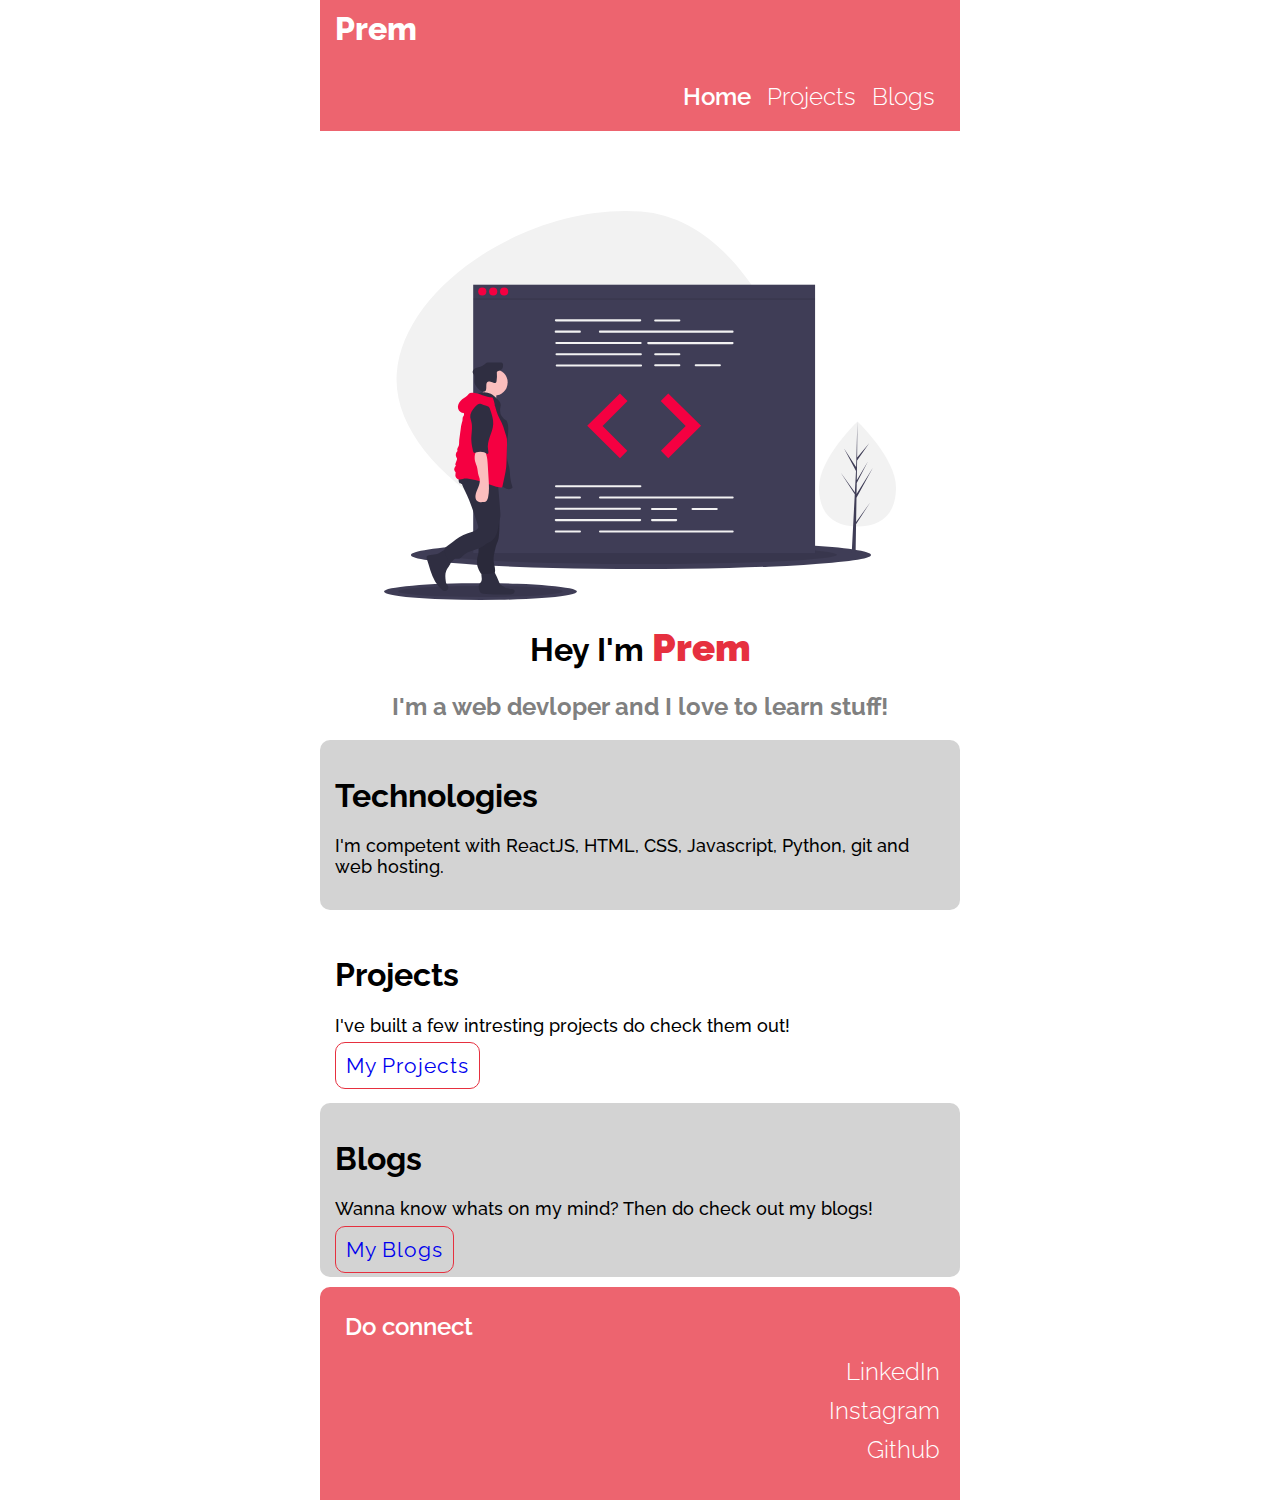
<file: index.html>
<!DOCTYPE html>
<html lang="en">
<head>
    <meta charset="UTF-8">
    <meta name="viewport" content="width=device-width, initial-scale=1.0">
    <title>Home</title>
    <link rel="stylesheet" type="text/css" href="./styles.css">
    <link rel="preconnect" href="https://fonts.gstatic.com">
    <link href="https://fonts.googleapis.com/css2?family=Raleway:ital,wght@0,300;0,400;0,500;0,600;0,700;1,200;1,300;1,400;1,500;1,600;1,700&display=swap" rel="stylesheet">
</head>
<body>
    <main>
        <!-- Nav Bar -->
        <nav class="nav-page">
            <a href="/" class="links-nav links-nav-title">
                Prem
            </a>
            <div class="nav-page-navigation">
                <a href="/" class="links-nav links-nav-active">
                    Home
                </a>
                <a href="./projects.html" class="links-nav">
                    Projects
                </a>
                <a href="./blogs.html" class="links-nav">
                    Blogs
                </a>
            </div>
        </nav>
        <!-- Header image and details -->
        <header>
            <img src="./images/codeThinking.svg" class="header-image">
            <h1>
                Hey I'm <span class="header-highlight">Prem</span>
            </h1>
            <h2>
                I'm a web devloper and I love to learn stuff!
            </h2>
        </header>
        <!-- Technology, projects & blogs -->
        <section class="section-content">
            <h1>
                Technologies
            </h1>
            <p class="typography">
                I'm competent with ReactJS, HTML, CSS, Javascript, Python, git and web hosting. 
            </p>
        </section>
        <section class="section-content">
            <h1>
                Projects
            </h1>
            <p class="typography">
                I've built a few intresting projects do check them out!
            </p>
            <a href="./projects.html" class="link-section">
                My Projects
            </a>
        </section>
        <section class="section-content">
            <h1>
                Blogs
            </h1>
            <p class="typography">
                Wanna know whats on my mind? Then do check out my blogs!
            </p>
            <a href="./blogs.html" class="link-section">
                My Blogs
            </a>
        </section>
        <footer>
            <h2>
                Do connect
            </h2>
            <ul>
                <li>
                    <a href="https://www.linkedin.com/in/prem-kantikar-849a28131/" target="_blank">LinkedIn</a>
                </li>
                <li>
                    <a href="https://www.instagram.com/prem_kantikar" target="_blank">Instagram</a>
                </li>
                <li>
                    <a href="https://github.com/alcatraz69" target="_blank">Github</a>
                </li>
            </ul>
        </footer>
    </main>
</body>
</html>
</file>
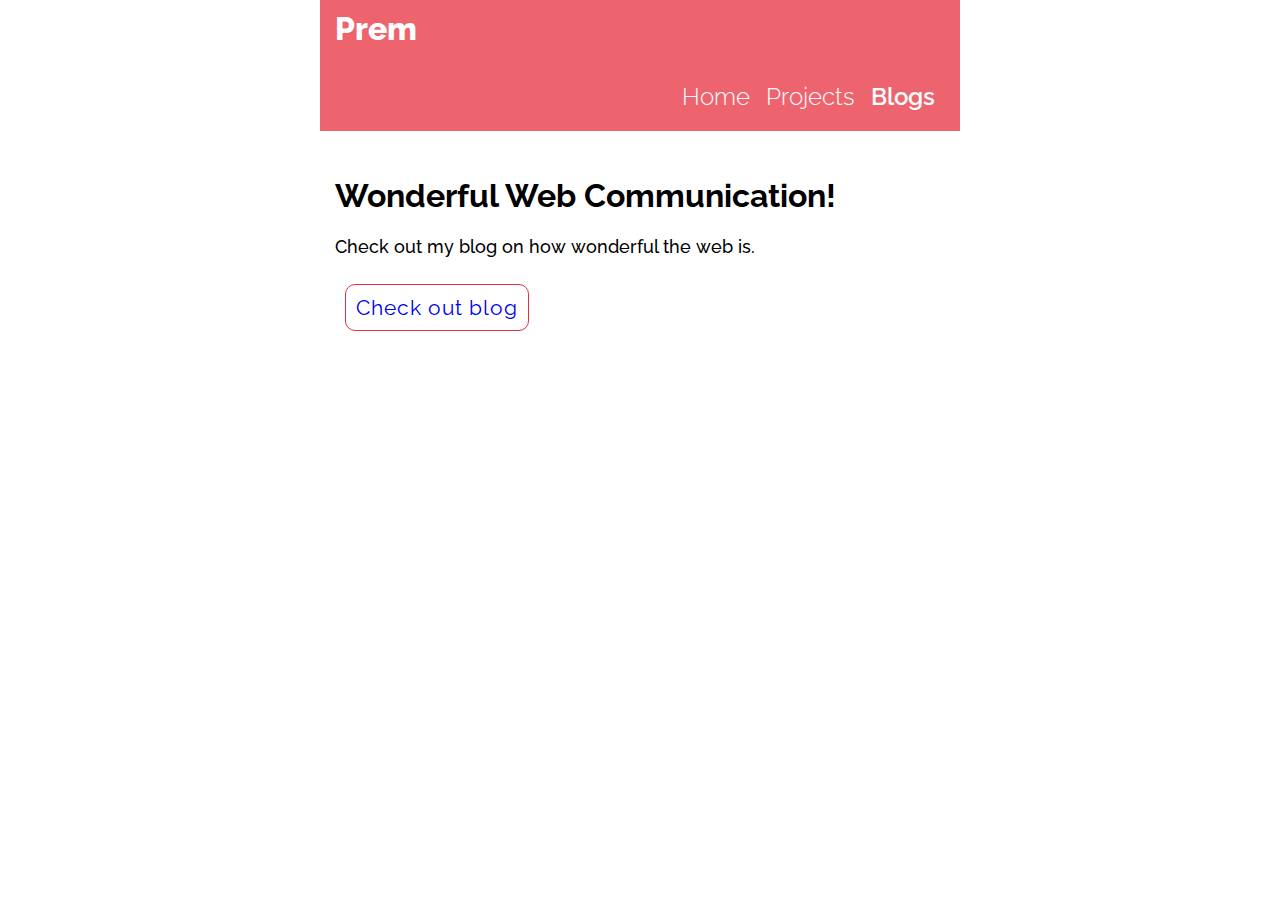
<file: blogs.html>
<!DOCTYPE html>
<html lang="en">
<head>
    <meta charset="UTF-8">
    <meta name="viewport" content="width=device-width, initial-scale=1.0">
    <title>Blogs</title>
    <link rel="stylesheet" type="text/css" href="./styles.css">
    <link rel="preconnect" href="https://fonts.gstatic.com">
    <link href="https://fonts.googleapis.com/css2?family=Raleway:ital,wght@0,300;0,400;0,500;0,600;0,700;1,200;1,300;1,400;1,500;1,600;1,700&display=swap" rel="stylesheet">
</head>
<body>
    <main>
        <!-- Nav Bar -->
        <nav class="nav-page">
            <a href="/" class="links-nav links-nav-title">
                Prem
            </a>
            <div class="nav-page-navigation">
                <a href="/" class="links-nav ">
                    Home
                </a>
                <a href="./projects.html" class="links-nav">
                    Projects
                </a>
                <a href="./blogs.html" class="links-nav links-nav-active">
                    Blogs
                </a>
            </div>
        </nav>
        <!-- Blogs -->
        <section class="section-content">
            <h1>
                Wonderful Web Communication!
            </h1>
            <p class="typography">
                Check out my blog on how wonderful the web is.
            </p>
            <a href="https://premkantikarblog.netlify.app/Wonderful%20Web%20Communication!/" class="link-section links-projects" target="_blank">
                Check out blog
            </a>
        </section>
    </main>
</body>
</html>
</file>
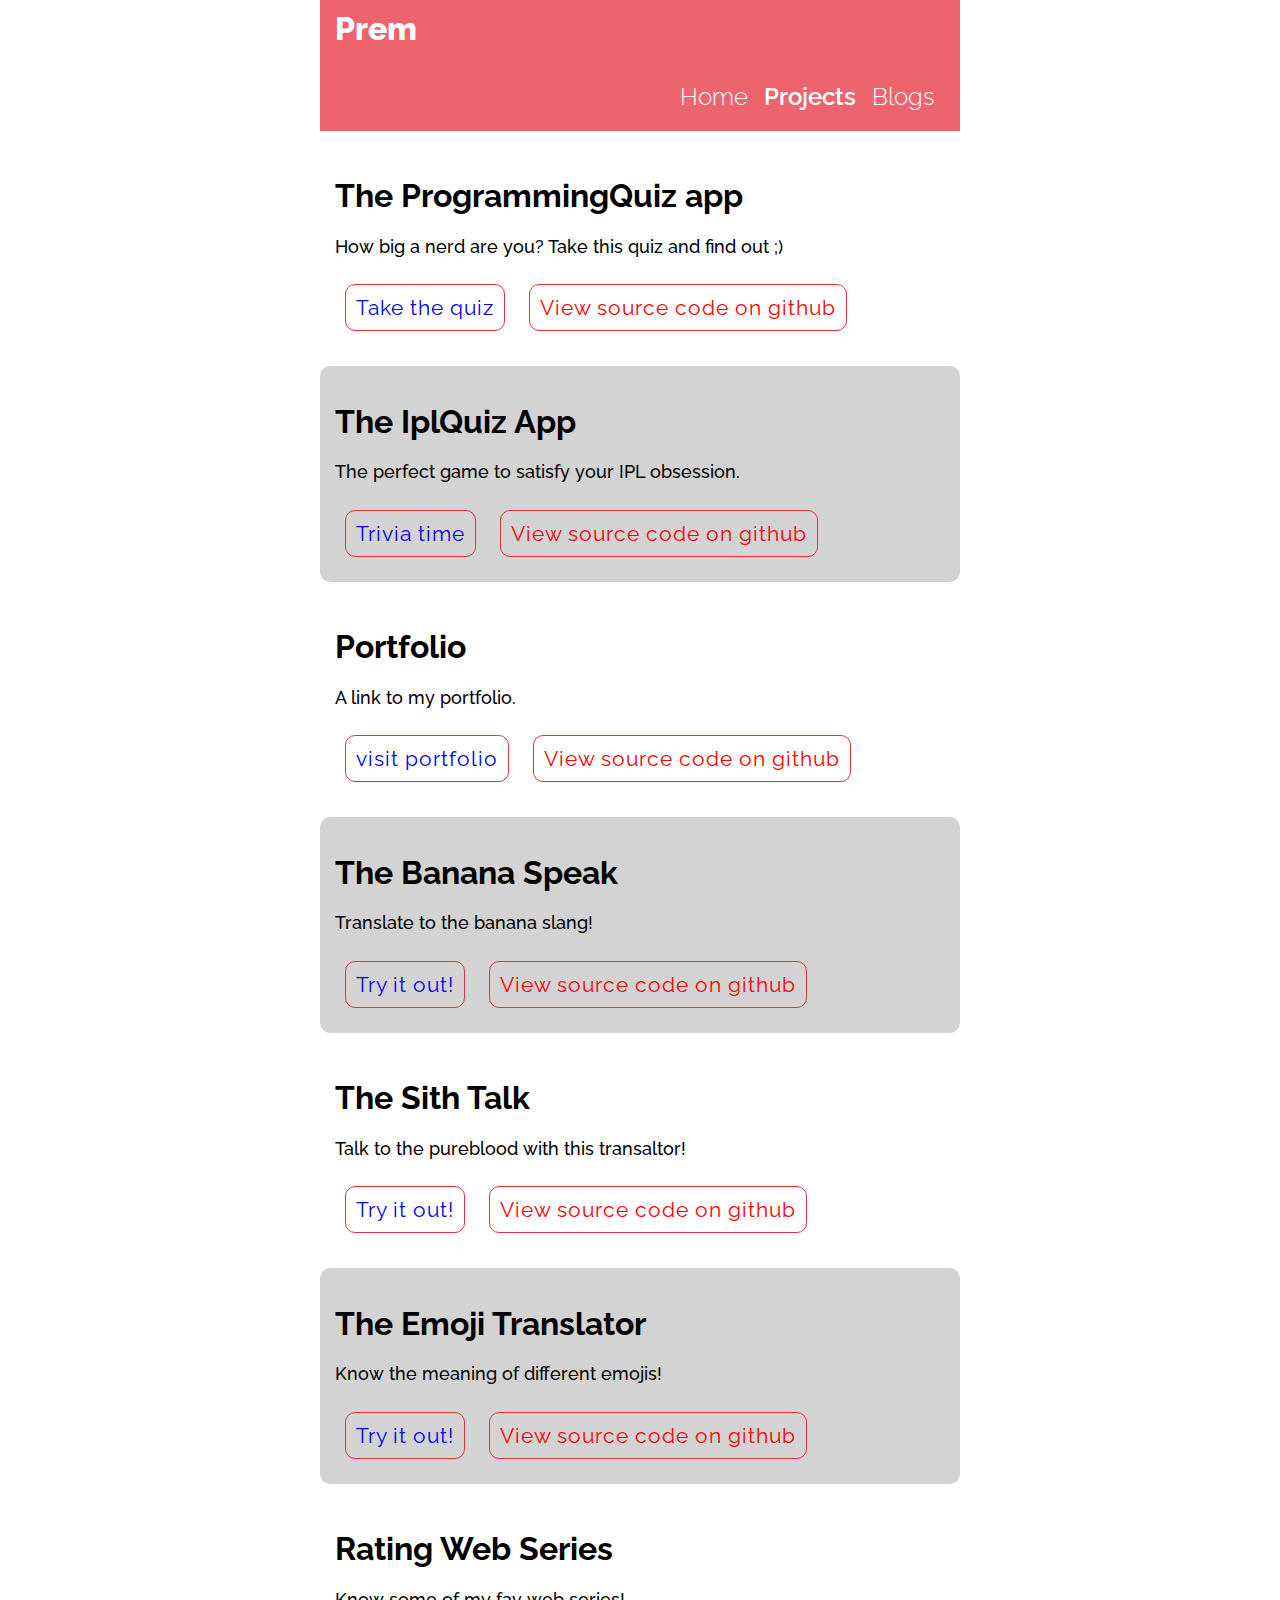
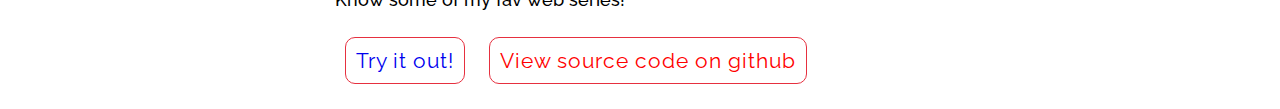
<file: projects.html>
<!DOCTYPE html>
<html lang="en">
<head>
    <meta charset="UTF-8">
    <meta name="viewport" content="width=device-width, initial-scale=1.0">
    <title>Projects</title>
    <link rel="stylesheet" type="text/css" href="./styles.css">
    <link rel="preconnect" href="https://fonts.gstatic.com">
    <link href="https://fonts.googleapis.com/css2?family=Raleway:ital,wght@0,300;0,400;0,500;0,600;0,700;1,200;1,300;1,400;1,500;1,600;1,700&display=swap" rel="stylesheet">
</head>
<body>
    <main>
        <!-- Nav Bar -->
        <nav class="nav-page">
            <a href="/" class="links-nav links-nav-title">
                Prem
            </a>
            <div class="nav-page-navigation">
                <a href="/" class="links-nav ">
                    Home
                </a>
                <a href="./projects.html" class="links-nav links-nav-active">
                    Projects
                </a>
                <a href="./blogs.html" class="links-nav ">
                    Blogs
                </a>
            </div>
        </nav>
        <section class="section-content">
            <h1>
                The ProgrammingQuiz app
            </h1>
            <p class="typography">
                How big a nerd are you? Take this quiz and find out ;)
            </p>
            <a href="https://repl.it/@PremKantikar/ProgrammingQuiz" class="link-section links-projects" target="_blank">
                Take the quiz
            </a>
            <a href="https://github.com/alcatraz69/ProgrammingQuiz" class="link-section links-github links-projects" target="_blank">
                View source code on github
            </a>
        </section>
        
        <section class="section-content">
            <h1>
                The IplQuiz App
            </h1>
            <p class="typography">
                The perfect game to satisfy your IPL obsession.
            </p>
            <a href="https://repl.it/@PremKantikar/TheIplQuizApp" class="link-section links-projects" target="_blank">
                Trivia time
            </a>
            <a href="https://github.com/alcatraz69/TheIplQuizApp" class="link-section links-github links-projects" target="_blank">
                View source code on github
            </a>
        </section>

        <section class="section-content">
            <h1>
                Portfolio
            </h1>
            <p class="typography">
                A link to my portfolio.
            </p>
            <a href="https://prem-portfolio.netlify.app" class="link-section links-projects" target="_blank">
                visit portfolio
            </a>
            <a href="https://github.com/alcatraz69/prem-portfolio" class="link-section links-github links-projects" target="_blank">
                View source code on github
            </a>
        </section>

        <section class="section-content">
            <h1>
                The Banana Speak
            </h1>
            <p class="typography">
                Translate to the banana slang!
            </p>
            <a href="https://thebananaspeak.netlify.app" class="link-section links-projects" target="_blank">
                Try it out!
            </a>
            <a href="https://github.com/alcatraz69/The-Banana-Speak" class="link-section links-github links-projects" target="_blank">
                View source code on github
            </a>
        </section>

        <section class="section-content">
            <h1>
                The Sith Talk
            </h1>
            <p class="typography">
                Talk to the pureblood with this transaltor!
            </p>
            <a href="https://the-sith-talk.netlify.app" class="link-section links-projects" target="_blank">
                Try it out!
            </a>
            <a href="https://github.com/alcatraz69/Sith-Talk" class="link-section links-github links-projects" target="_blank">
                View source code on github
            </a>
        </section>

        <section class="section-content">
            <h1>
                The Emoji Translator
            </h1>
            <p class="typography">
                Know the meaning of different emojis!
            </p>
            <a href="https://emoji-transaltor.netlify.app/" class="link-section links-projects" target="_blank">
                Try it out!
            </a>
            <a href="https://github.com/alcatraz69/emoji-translator" class="link-section links-github links-projects" target="_blank">
                View source code on github
            </a>
        </section>

        <section class="section-content">
            <h1>
                Rating Web Series
            </h1>
            <p class="typography">
                Know some of my fav web series!
            </p>
            <a href="https://rating-web-series.netlify.app" class="link-section links-projects" target="_blank">
                Try it out!
            </a>
            <a href="https://github.com/alcatraz69/Rating-Web-Series" class="link-section links-github links-projects" target="_blank">
                View source code on github
            </a>
        </section>
    </main>
</body>
</html>
</file>
<file: styles.css>
/* Body */
body {
  font-family: "Raleway", sans-serif;
  margin: 0px;
}

/* main */
main {
  width: 50%;
  margin: auto;
}

@media (max-width: 650px) {
  main {
    width: 100%;
  }
}

/* Nav */

.nav-page {
  width: 100%;
  background-color: #ed646f;
  padding: 10px;
  box-sizing: border-box;
}

.nav-page-navigation {
  text-align-last: right;
  margin-top: 25px;
  padding: 10px;
}

/* Header */
header {
  margin-top: 80px;
  text-align: center;
}

.header-image {
  width: 80%;
}

.header-highlight {
  font-size: larger;
  font-weight: bolder;
  color: #e6303f;
}

header h2 {
  color: gray;
}

/* Sections */

.section-content {
  box-sizing: border-box;
  padding: 15px;
  margin-top: 10px;
  border-radius: 10px;
}

.section-content:nth-child(2n + 1) {
  background-color: lightgray;
}

/* Footer */

footer {
  margin-top: 10px;
  border-top-left-radius: 10px;
  border-top-right-radius: 10px;
  background-color: #ed646f;
  padding: 20px;
}

footer h2 {
  color: white;
  margin: 5px;
  font-weight: 600;
}

footer ul {
  list-style: none;
}

footer ul li {
  margin-top: 10px;
  text-align-last: right;
}

footer ul li a {
  color: white;
  text-decoration: none;
  font-weight: 300;
  font-size: 1.5rem;
  text-align-last: right;
}

/* Links */
.links-nav {
  text-decoration: none;
  color: white;
  margin: 5px;
  font-weight: 300;
  font-size: 1.5rem;
}

.links-github {
  color: red;
}

.links-projects {
  display: inline-block;
  margin: 10px;
}

.links-nav-title {
  font-weight: 800;
  font-size: 2rem;
}

.links-nav-active {
  font-weight: 600;
}

.link-section {
  text-decoration: none;
  font-size: 1.3rem;
  letter-spacing: 1px;
  border: 1px solid #e6303f;
  padding: 10px;
  border-radius: 10px;
}

/* Typography */
.typography {
  font-weight: 500;
  font-size: 1.1rem;
}
</file>
